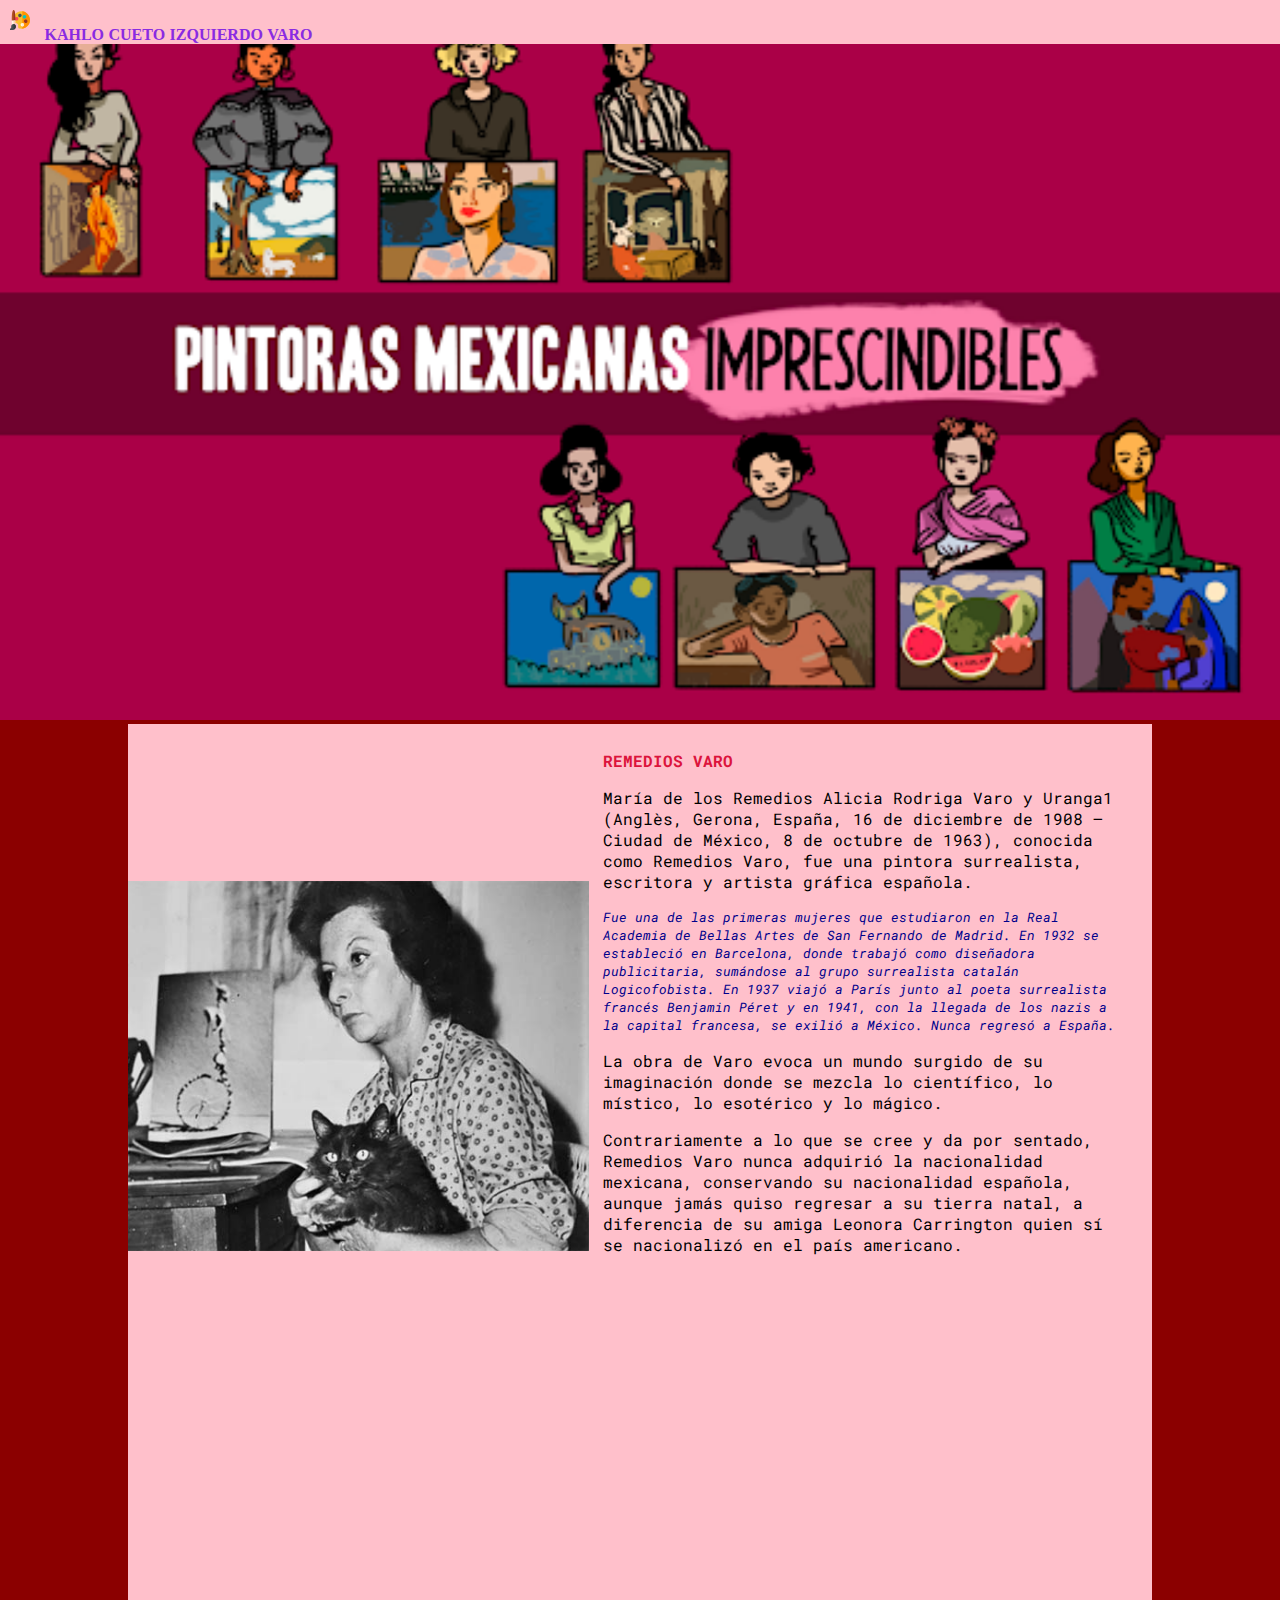
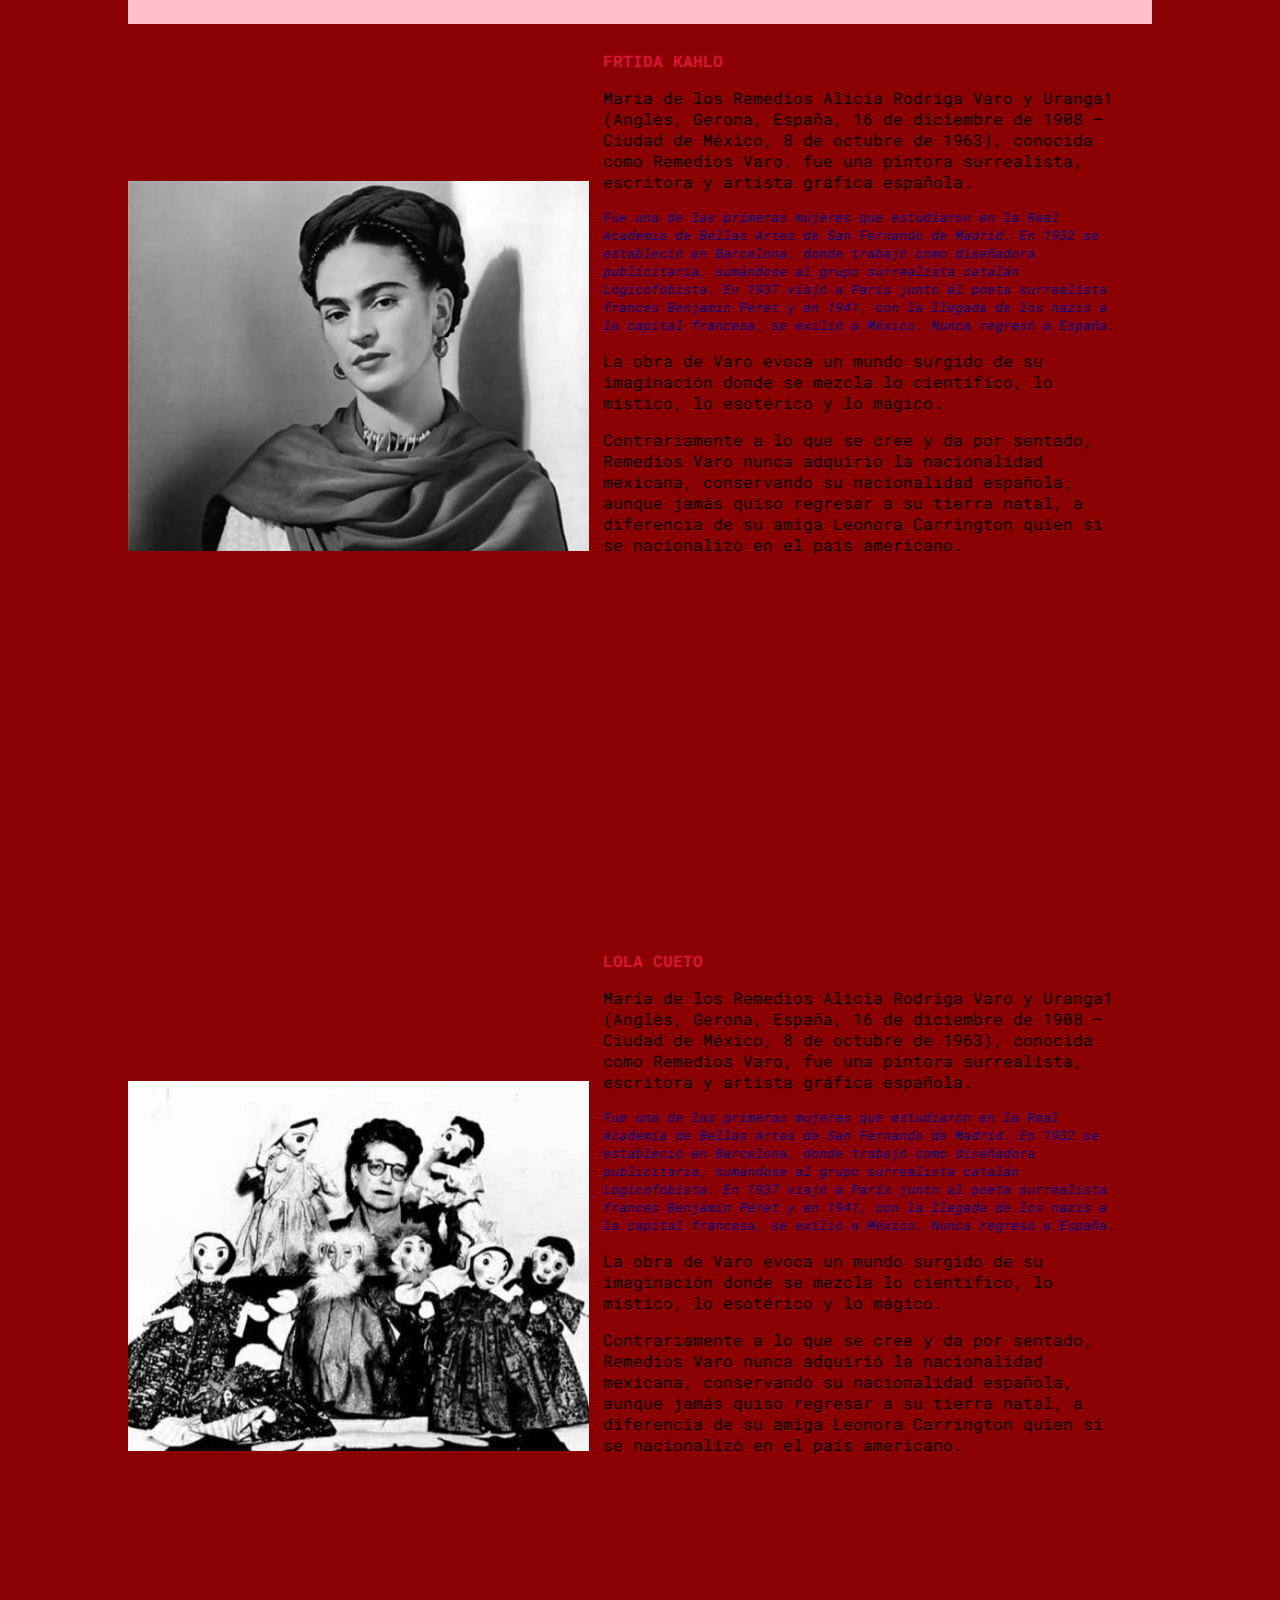
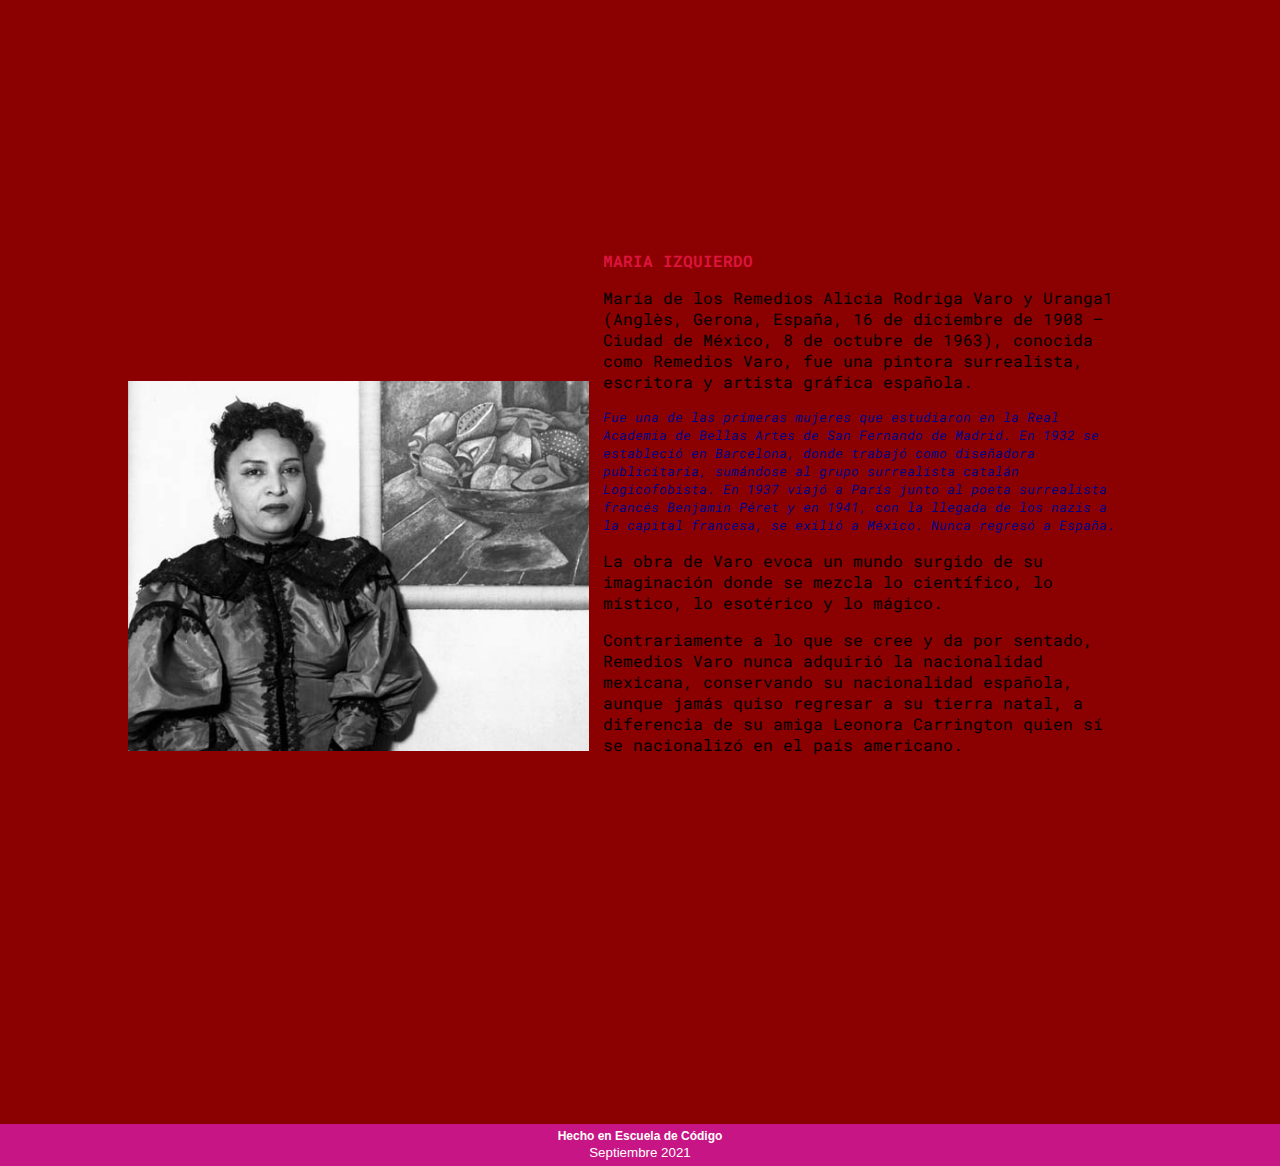
<file: index.html>
<!DOCTYPE html>
<html lang="en">  

<head>
    <meta charset="UTF-8">
    <meta http-equiv="X-UA-Compatible" content="IE=edge">
    <meta name="viewport" content="width=device-width, initial-scale=1.0">
    <title>Pintoras Mexicanas</title>
    <link rel="stylesheet" href="css/style.css">
    <link rel="preconnect" href="https://fonts.googleapis.com">
    <link rel="preconnect" href="https://fonts.gstatic.com" crossorigin>
    <link href="https://fonts.googleapis.com/css2?family=Roboto+Mono:wght@200&display=swap" rel="stylesheet">
</head>

<body>

    <nav>
        <img id="icon-nav" src="assets/icons/paint-palette.svg" alt="">
       
            <a href="#frida-kahlo">KAHLO</a>
            <a href="#lola-cueto">CUETO</a>
            <a href="#maria-izquierdo">IZQUIERDO</a>
            <a href="#remedios-varo">VARO</a>
    </nav>
<!-- Este es un comentario -->
    <div>
        <img id="banner" src="assets/images/banner.png" alt="">
    </div>

    <section id="remedios-varo">
        <div class="cards">
            <div class="picture">
                <img src="assets/images/remedios-varo.jpg" alt="Remedios Varo">
            </div>
            <div class="bio">
                <p class="">REMEDIOS VARO</p>
                <p>María de los Remedios Alicia Rodriga Varo y Uranga1​ (Anglès, Gerona, España, 16 de diciembre de 1908 – Ciudad de México, 8 de octubre de 1963), conocida como Remedios Varo, fue una pintora surrealista, escritora y artista gráfica española.</p>
                <p>Fue una de las primeras mujeres que estudiaron en la Real Academia de Bellas Artes de San Fernando de Madrid. En 1932 se estableció en Barcelona, donde trabajó como diseñadora publicitaria, sumándose al grupo surrealista catalán Logicofobista. En 1937 viajó a París junto al poeta surrealista francés Benjamin Péret y en 1941, con la llegada de los nazis a la capital francesa, se exilió a México. Nunca regresó a España.</p>
                <p>La obra de Varo evoca un mundo surgido de su imaginación donde se mezcla lo científico, lo místico, lo esotérico y lo mágico.</p>
                <p>Contrariamente a lo que se cree y da por sentado, Remedios Varo nunca adquirió la nacionalidad mexicana, conservando su nacionalidad española, aunque jamás quiso regresar a su tierra natal, a diferencia de su amiga Leonora Carrington quien sí se nacionalizó en el país americano.</p>
            </div>
        </div>     
    </section>

    <section id="frida-kahlo">
        <div class="cards">
            <div class="picture">
                <img src="assets/images/frida-kahlo.jpg" alt="Remedios Varo">
            </div>
            <div class="bio">
                <p class="">FRTIDA KAHLO</p>
                <p>María de los Remedios Alicia Rodriga Varo y Uranga1​ (Anglès, Gerona, España, 16 de diciembre de 1908 – Ciudad de México, 8 de octubre de 1963), conocida como Remedios Varo, fue una pintora surrealista, escritora y artista gráfica española.</p>
                <p>Fue una de las primeras mujeres que estudiaron en la Real Academia de Bellas Artes de San Fernando de Madrid. En 1932 se estableció en Barcelona, donde trabajó como diseñadora publicitaria, sumándose al grupo surrealista catalán Logicofobista. En 1937 viajó a París junto al poeta surrealista francés Benjamin Péret y en 1941, con la llegada de los nazis a la capital francesa, se exilió a México. Nunca regresó a España.</p>
                <p>La obra de Varo evoca un mundo surgido de su imaginación donde se mezcla lo científico, lo místico, lo esotérico y lo mágico.</p>
                <p>Contrariamente a lo que se cree y da por sentado, Remedios Varo nunca adquirió la nacionalidad mexicana, conservando su nacionalidad española, aunque jamás quiso regresar a su tierra natal, a diferencia de su amiga Leonora Carrington quien sí se nacionalizó en el país americano.</p>
            </div>
        </div>     
    </section>

    <section id="lola-cueto">
        <div class="cards">
            <div class="picture">
                <img src="assets/images/lola-cueto.jpg" alt="Remedios Varo">
            </div>
            <div class="bio">
                <p class="">LOLA CUETO</p>
                <p>María de los Remedios Alicia Rodriga Varo y Uranga1​ (Anglès, Gerona, España, 16 de diciembre de 1908 – Ciudad de México, 8 de octubre de 1963), conocida como Remedios Varo, fue una pintora surrealista, escritora y artista gráfica española.</p>
                <p>Fue una de las primeras mujeres que estudiaron en la Real Academia de Bellas Artes de San Fernando de Madrid. En 1932 se estableció en Barcelona, donde trabajó como diseñadora publicitaria, sumándose al grupo surrealista catalán Logicofobista. En 1937 viajó a París junto al poeta surrealista francés Benjamin Péret y en 1941, con la llegada de los nazis a la capital francesa, se exilió a México. Nunca regresó a España.</p>
                <p>La obra de Varo evoca un mundo surgido de su imaginación donde se mezcla lo científico, lo místico, lo esotérico y lo mágico.</p>
                <p>Contrariamente a lo que se cree y da por sentado, Remedios Varo nunca adquirió la nacionalidad mexicana, conservando su nacionalidad española, aunque jamás quiso regresar a su tierra natal, a diferencia de su amiga Leonora Carrington quien sí se nacionalizó en el país americano.</p>
            </div>
        </div>     
    </section>

    <section id="maria-izquierdo">
        <div class="cards">
            <div class="picture">
                <img src="assets/images/maria-izquierdo.jpg" alt="Remedios Varo">
            </div>
            <div class="bio">
                <p>MARIA IZQUIERDO</p>
                <p>María de los Remedios Alicia Rodriga Varo y Uranga1​ (Anglès, Gerona, España, 16 de diciembre de 1908 – Ciudad de México, 8 de octubre de 1963), conocida como Remedios Varo, fue una pintora surrealista, escritora y artista gráfica española.</p>
                <p>Fue una de las primeras mujeres que estudiaron en la Real Academia de Bellas Artes de San Fernando de Madrid. En 1932 se estableció en Barcelona, donde trabajó como diseñadora publicitaria, sumándose al grupo surrealista catalán Logicofobista. En 1937 viajó a París junto al poeta surrealista francés Benjamin Péret y en 1941, con la llegada de los nazis a la capital francesa, se exilió a México. Nunca regresó a España.</p>
                <p>La obra de Varo evoca un mundo surgido de su imaginación donde se mezcla lo científico, lo místico, lo esotérico y lo mágico.</p>
                <p>Contrariamente a lo que se cree y da por sentado, Remedios Varo nunca adquirió la nacionalidad mexicana, conservando su nacionalidad española, aunque jamás quiso regresar a su tierra natal, a diferencia de su amiga Leonora Carrington quien sí se nacionalizó en el país americano.</p>
            </div>
        </div>     
    </section>

    <footer>
        <p>Hecho en Escuela de Código</p>
        <small>Septiembre 2021</small>
    </footer>
</body>

</html>
</file>
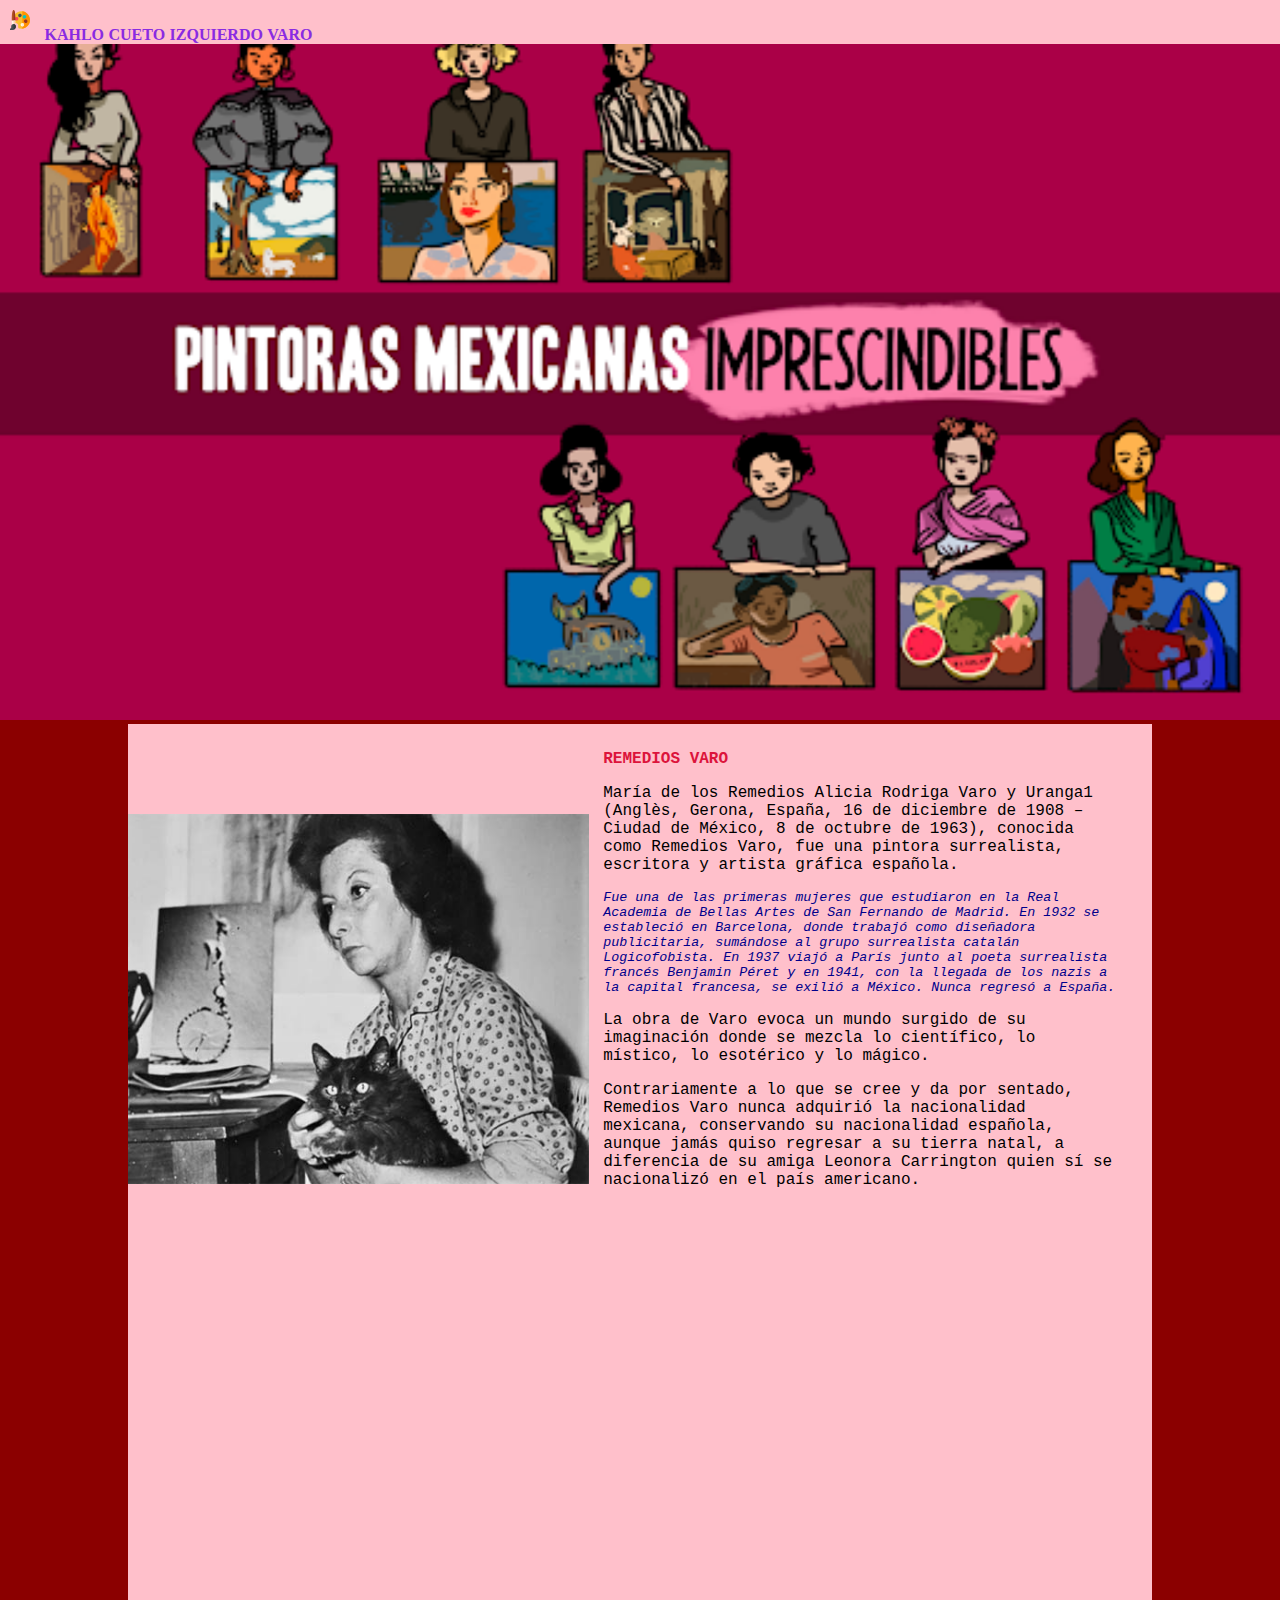
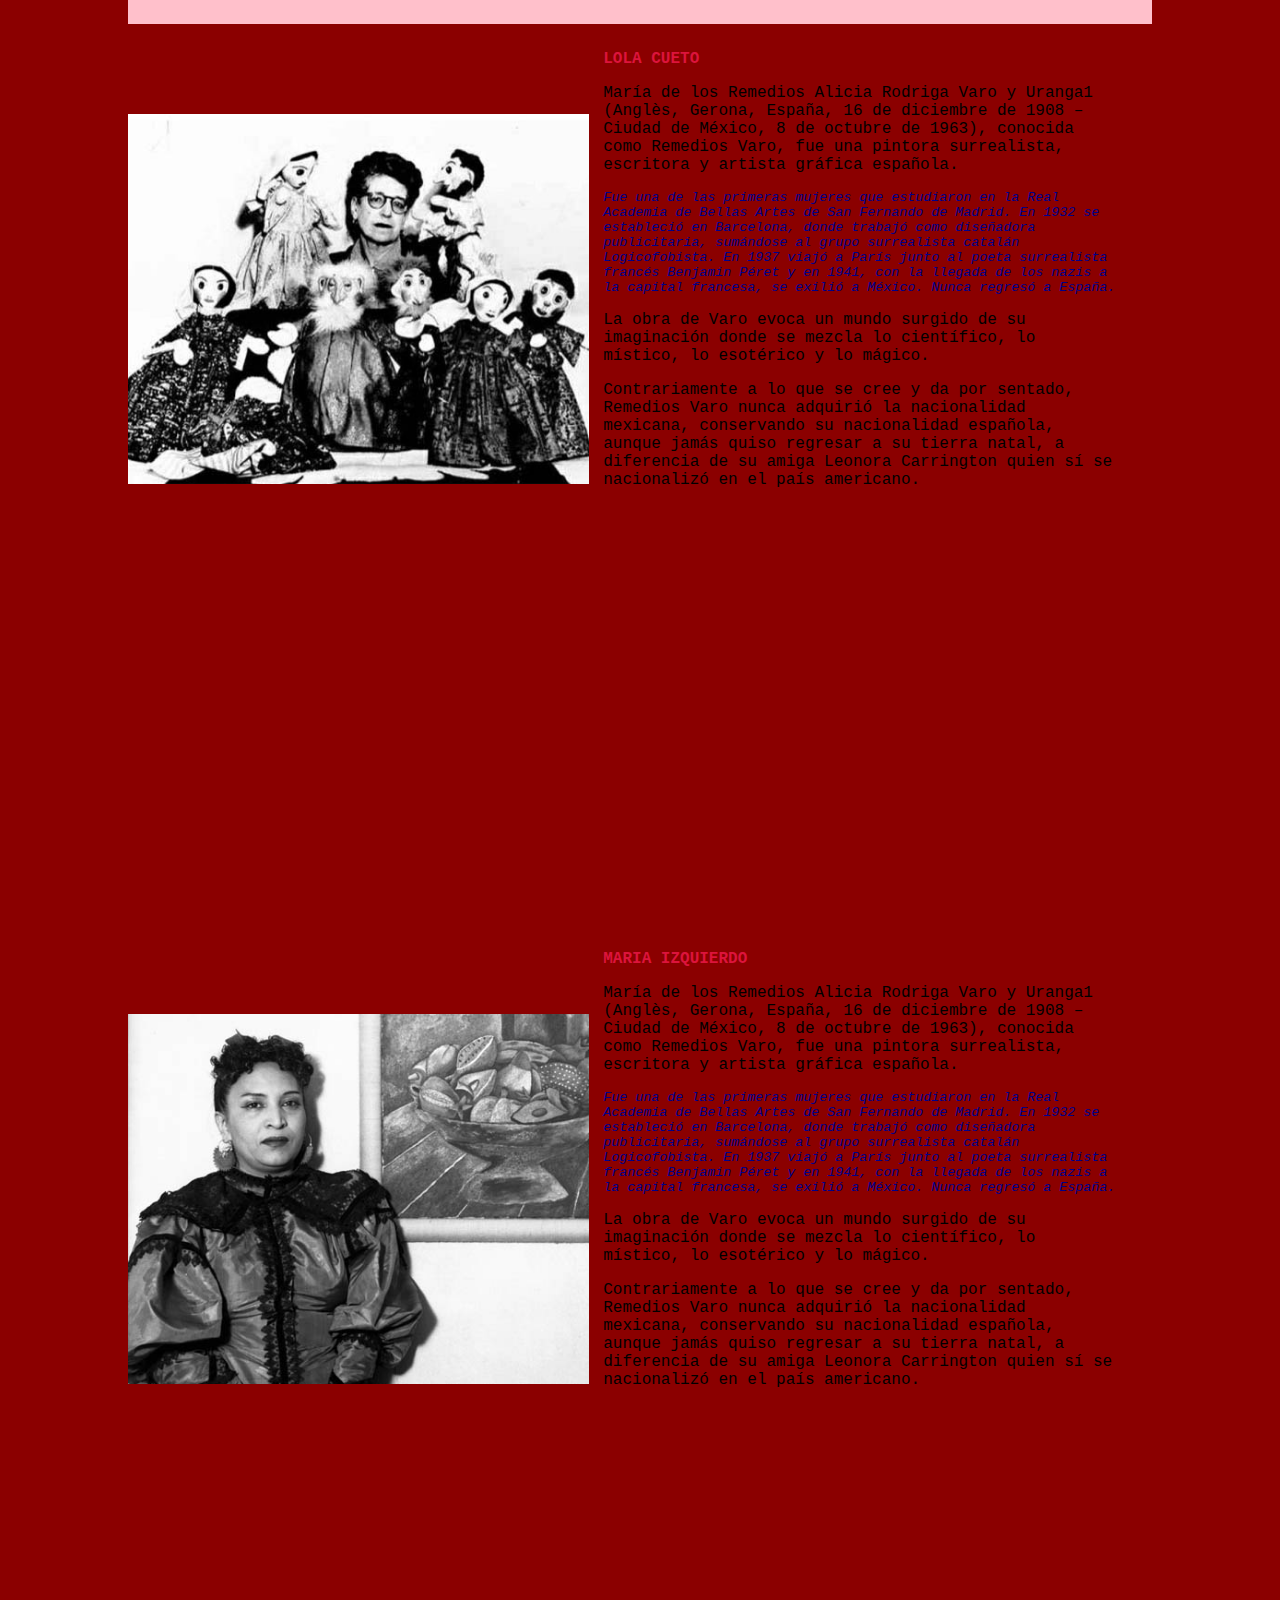
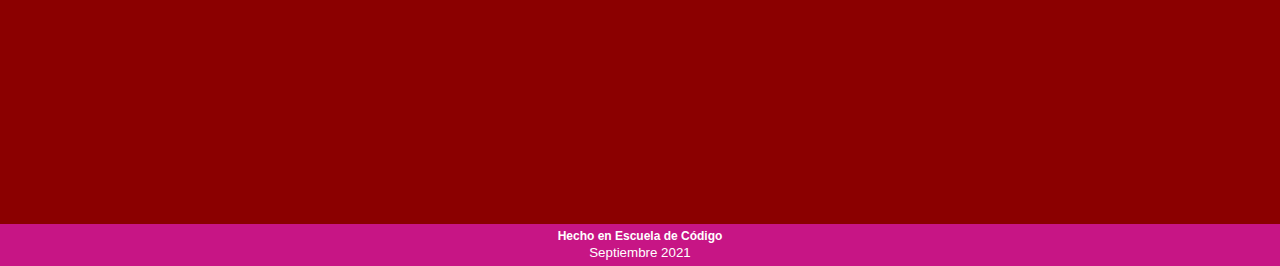
<file: index-dos.html>
<!DOCTYPE html>
<html lang="en">  

<head>
    <meta charset="UTF-8">
    <meta http-equiv="X-UA-Compatible" content="IE=edge">
    <meta name="viewport" content="width=device-width, initial-scale=1.0">
    <title>Pintoras mexicanas</title>
    <link rel="stylesheet" href="css/style.css">
</head>

<body>

    <nav>
        <img id="icon-nav" src="assets/icons/paint-palette.svg" alt="">
       
            <a href="pages/frida-kahlo.html">KAHLO</a>
            <a href="pages/lola-cueto.html">CUETO</a>
            <a href="#maria-izquierdo">IZQUIERDO</a>
            <a href="#remedios-varo">VARO</a>
    </nav>
<!-- Este es un comentario -->
    <div>
        <img id="banner" src="assets/images/banner.png" alt="">
    </div>

    <section id="remedios-varo">
        <div class="cards">
            <div class="picture">
                <img src="assets/images/remedios-varo.jpg" alt="Remedios Varo">
            </div>
            <div class="bio">
                <p class="title">REMEDIOS VARO</p>
                <p>María de los Remedios Alicia Rodriga Varo y Uranga1​ (Anglès, Gerona, España, 16 de diciembre de 1908 – Ciudad de México, 8 de octubre de 1963), conocida como Remedios Varo, fue una pintora surrealista, escritora y artista gráfica española.</p>
                <p>Fue una de las primeras mujeres que estudiaron en la Real Academia de Bellas Artes de San Fernando de Madrid. En 1932 se estableció en Barcelona, donde trabajó como diseñadora publicitaria, sumándose al grupo surrealista catalán Logicofobista. En 1937 viajó a París junto al poeta surrealista francés Benjamin Péret y en 1941, con la llegada de los nazis a la capital francesa, se exilió a México. Nunca regresó a España.</p>
                <p>La obra de Varo evoca un mundo surgido de su imaginación donde se mezcla lo científico, lo místico, lo esotérico y lo mágico.</p>
                <p>Contrariamente a lo que se cree y da por sentado, Remedios Varo nunca adquirió la nacionalidad mexicana, conservando su nacionalidad española, aunque jamás quiso regresar a su tierra natal, a diferencia de su amiga Leonora Carrington quien sí se nacionalizó en el país americano.</p>
            </div>
        </div>     
    </section>

   
    <section id="lola-cueto">
        <div class="cards">
            <div class="picture">
                <img src="assets/images/lola-cueto.jpg" alt="Remedios Varo">
            </div>
            <div class="bio">
                <p class="title">LOLA CUETO</p>
                <p>María de los Remedios Alicia Rodriga Varo y Uranga1​ (Anglès, Gerona, España, 16 de diciembre de 1908 – Ciudad de México, 8 de octubre de 1963), conocida como Remedios Varo, fue una pintora surrealista, escritora y artista gráfica española.</p>
                <p>Fue una de las primeras mujeres que estudiaron en la Real Academia de Bellas Artes de San Fernando de Madrid. En 1932 se estableció en Barcelona, donde trabajó como diseñadora publicitaria, sumándose al grupo surrealista catalán Logicofobista. En 1937 viajó a París junto al poeta surrealista francés Benjamin Péret y en 1941, con la llegada de los nazis a la capital francesa, se exilió a México. Nunca regresó a España.</p>
                <p>La obra de Varo evoca un mundo surgido de su imaginación donde se mezcla lo científico, lo místico, lo esotérico y lo mágico.</p>
                <p>Contrariamente a lo que se cree y da por sentado, Remedios Varo nunca adquirió la nacionalidad mexicana, conservando su nacionalidad española, aunque jamás quiso regresar a su tierra natal, a diferencia de su amiga Leonora Carrington quien sí se nacionalizó en el país americano.</p>
            </div>
        </div>     
    </section>

    <section id="maria-izquierdo">
        <div class="cards">
            <div class="picture">
                <img src="assets/images/maria-izquierdo.jpg" alt="Remedios Varo">
            </div>
            <div class="bio">
                <p class="title">MARIA IZQUIERDO</p>
                <p>María de los Remedios Alicia Rodriga Varo y Uranga1​ (Anglès, Gerona, España, 16 de diciembre de 1908 – Ciudad de México, 8 de octubre de 1963), conocida como Remedios Varo, fue una pintora surrealista, escritora y artista gráfica española.</p>
                <p>Fue una de las primeras mujeres que estudiaron en la Real Academia de Bellas Artes de San Fernando de Madrid. En 1932 se estableció en Barcelona, donde trabajó como diseñadora publicitaria, sumándose al grupo surrealista catalán Logicofobista. En 1937 viajó a París junto al poeta surrealista francés Benjamin Péret y en 1941, con la llegada de los nazis a la capital francesa, se exilió a México. Nunca regresó a España.</p>
                <p>La obra de Varo evoca un mundo surgido de su imaginación donde se mezcla lo científico, lo místico, lo esotérico y lo mágico.</p>
                <p>Contrariamente a lo que se cree y da por sentado, Remedios Varo nunca adquirió la nacionalidad mexicana, conservando su nacionalidad española, aunque jamás quiso regresar a su tierra natal, a diferencia de su amiga Leonora Carrington quien sí se nacionalizó en el país americano.</p>
            </div>
        </div>     
    </section>

    <footer>
        <p>Hecho en Escuela de Código</p>
        <small>Septiembre 2021</small>
    </footer>
</body>

</html>
</file>
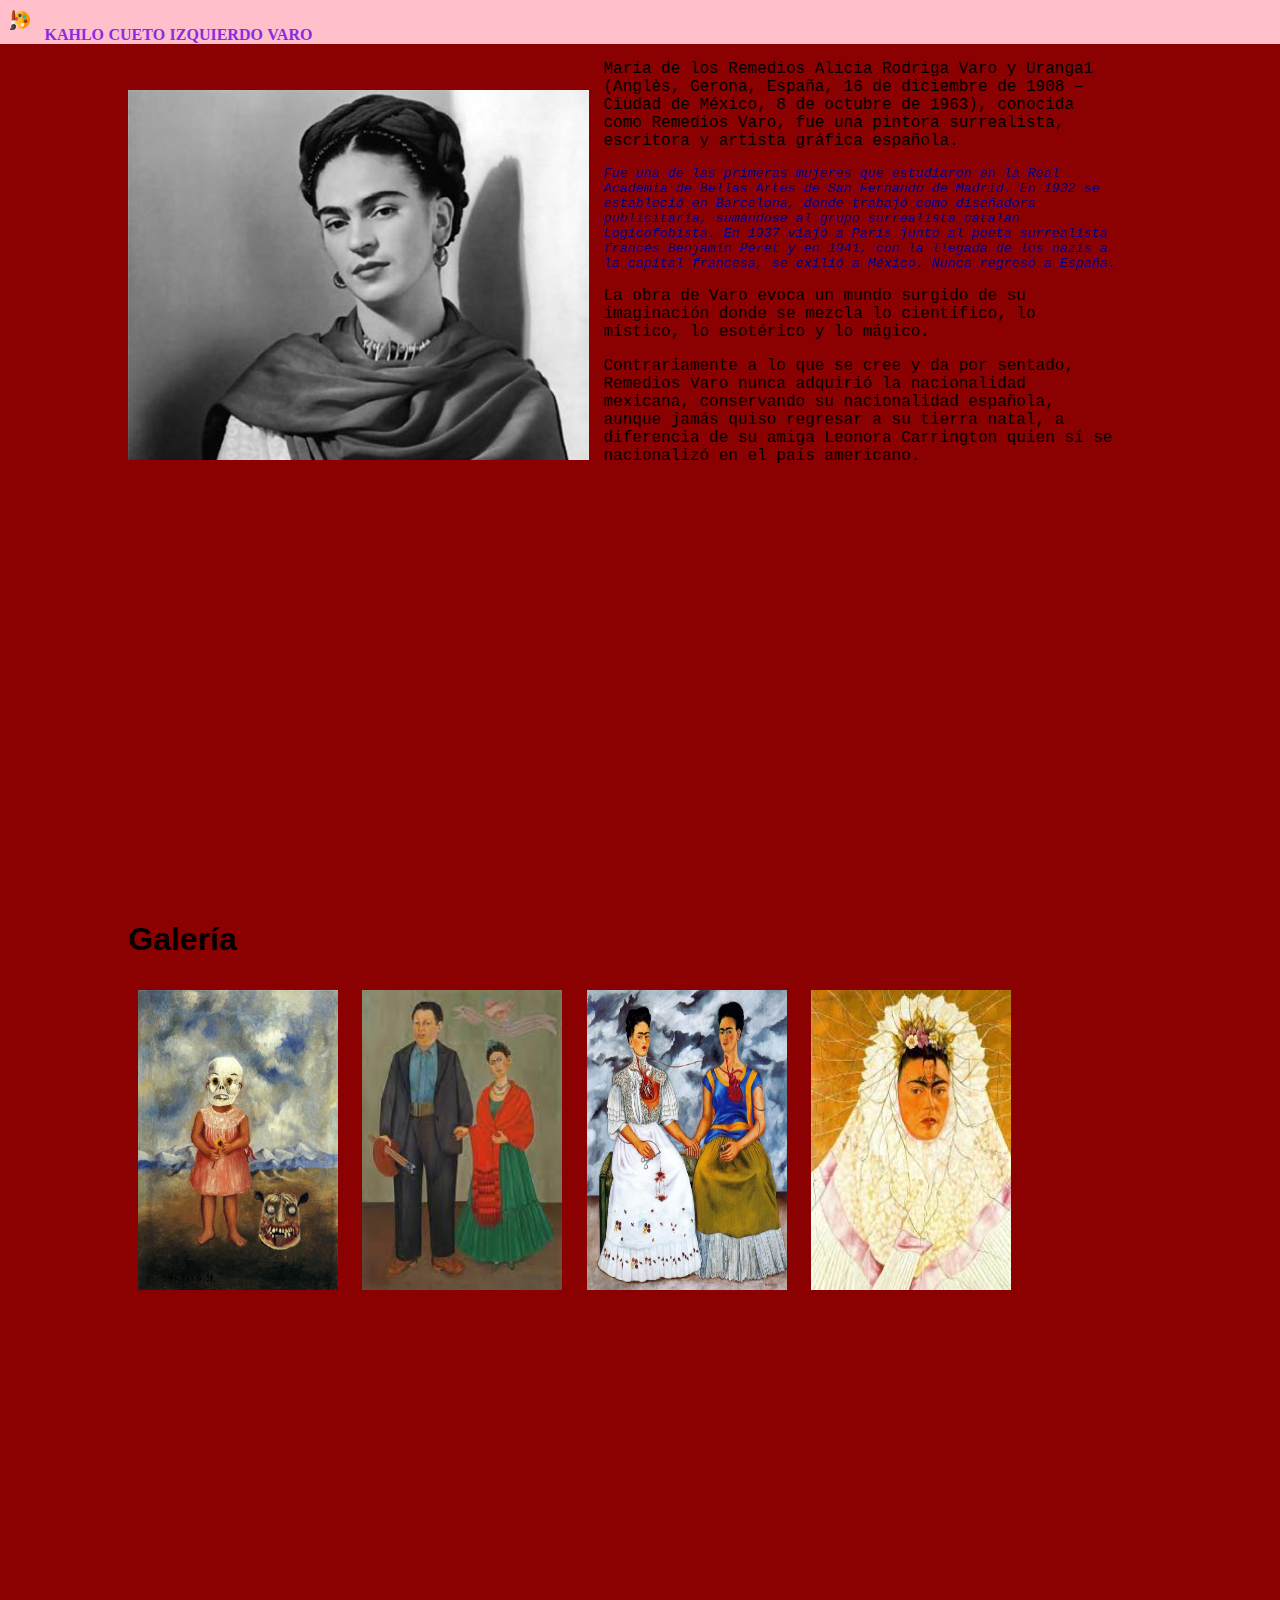
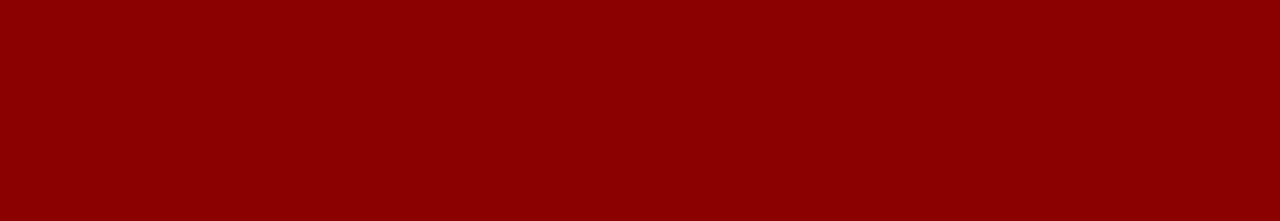
<file: pages/frida-kahlo.html>
<!DOCTYPE html>
<html lang="en">
<head>
    <meta charset="UTF-8">
    <meta http-equiv="X-UA-Compatible" content="IE=edge">
    <meta name="viewport" content="width=device-width, initial-scale=1.0">
    <title>Frida Kahlo</title>
    <link rel="stylesheet" href="../css/style.css">
</head>
<body>
    </nav>
    <nav>
        <a href="../index-dos.html"><img id="icon-nav" src="../assets/icons/paint-palette.svg" alt=""></a>
       
            <a href="#frida-kahlo">KAHLO</a>
            <a href="#lola-cueto">CUETO</a>
            <a href="#maria-izquierdo">IZQUIERDO</a>
            <a href="#remedios-varo">VARO</a>
    </nav>
    <section id="frida-kahlo">
        <div class="cards">
            <div class="picture">
                <img src="../assets/images/frida-kahlo.jpg" alt="Remedios Varo">
            </div>
            <div class="bio">
                <p class="title">FRIDA KAHLO</p>
                <p>María de los Remedios Alicia Rodriga Varo y Uranga1​ (Anglès, Gerona, España, 16 de diciembre de 1908 – Ciudad de México, 8 de octubre de 1963), conocida como Remedios Varo, fue una pintora surrealista, escritora y artista gráfica española.</p>
                <p>Fue una de las primeras mujeres que estudiaron en la Real Academia de Bellas Artes de San Fernando de Madrid. En 1932 se estableció en Barcelona, donde trabajó como diseñadora publicitaria, sumándose al grupo surrealista catalán Logicofobista. En 1937 viajó a París junto al poeta surrealista francés Benjamin Péret y en 1941, con la llegada de los nazis a la capital francesa, se exilió a México. Nunca regresó a España.</p>
                <p>La obra de Varo evoca un mundo surgido de su imaginación donde se mezcla lo científico, lo místico, lo esotérico y lo mágico.</p>
                <p>Contrariamente a lo que se cree y da por sentado, Remedios Varo nunca adquirió la nacionalidad mexicana, conservando su nacionalidad española, aunque jamás quiso regresar a su tierra natal, a diferencia de su amiga Leonora Carrington quien sí se nacionalizó en el país americano.</p>
            </div>
        </div>     
    </section>

    <section id="gallery">
        <h1>Galería</h1>
        <div><img src="../assets/images/frida-1.jpg" alt="Nombre pintura"></div>
        <div><img src="../assets/images/frida-2.jpeg" alt="Nombre pintura"></div>
        <div><img src="../assets/images/frida-3.jpeg" alt="Nombre pintura"></div>
        <div><img src="../assets/images/frida-4.jpeg" alt="Nombre pintura"></div>
    </section>

</body>
</html>
</file>
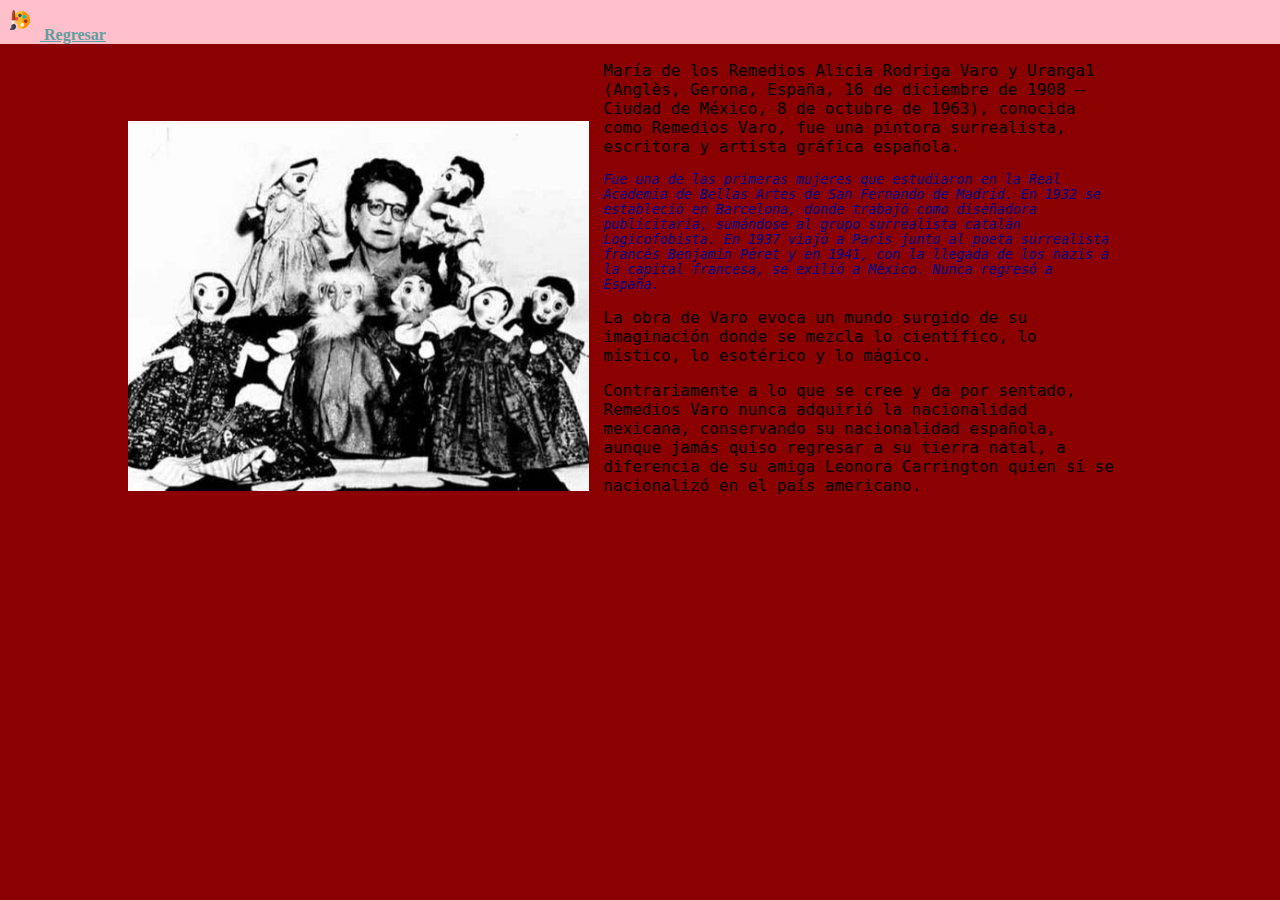
<file: pages/lola-cueto.html>
<!DOCTYPE html>
<html lang="en">
<head>
    <meta charset="UTF-8">
    <meta http-equiv="X-UA-Compatible" content="IE=edge">
    <meta name="viewport" content="width=device-width, initial-scale=1.0">
    <title>Frida Kahlo</title>
    <link rel="stylesheet" href="../css/style.css">
</head>
<body>
    </nav>
    <nav>
        <a href="../index-dos.html"><img id="icon-nav" src="../assets/icons/paint-palette.svg" alt=""> Regresar</a>
         
    </nav>
    <section id="lola-cueto">
        <div class="cards">
            <div class="picture">
                <img src="../assets/images/lola-cueto.jpg" alt="Lola Cueto">
            </div>
            <div class="bio">
                <p class="">LOLA CUETO</p>
                <p>María de los Remedios Alicia Rodriga Varo y Uranga1​ (Anglès, Gerona, España, 16 de diciembre de 1908 – Ciudad de México, 8 de octubre de 1963), conocida como Remedios Varo, fue una pintora surrealista, escritora y artista gráfica española.</p>
                <p>Fue una de las primeras mujeres que estudiaron en la Real Academia de Bellas Artes de San Fernando de Madrid. En 1932 se estableció en Barcelona, donde trabajó como diseñadora publicitaria, sumándose al grupo surrealista catalán Logicofobista. En 1937 viajó a París junto al poeta surrealista francés Benjamin Péret y en 1941, con la llegada de los nazis a la capital francesa, se exilió a México. Nunca regresó a España.</p>
                <p>La obra de Varo evoca un mundo surgido de su imaginación donde se mezcla lo científico, lo místico, lo esotérico y lo mágico.</p>
                <p>Contrariamente a lo que se cree y da por sentado, Remedios Varo nunca adquirió la nacionalidad mexicana, conservando su nacionalidad española, aunque jamás quiso regresar a su tierra natal, a diferencia de su amiga Leonora Carrington quien sí se nacionalizó en el país americano.</p>
            </div>
        </div>     
    </section>

</body>
</html>
</file>
<file: css/style.css>
@font-face {
    font-family: 'Franklin Gothic Medium', 'Arial Narrow', Arial, sans-serif ;
    src: url(../assets/fonts/typwrng.ttf);
}

/*Este es un comment*/
body{
    margin: 0;
    padding:0 ;
    font-family: sans-serif;
}

/*ID*/
#icon-nav{
  width: 20px; 
  padding: 10px; 
}

nav span{
    color: #ffffff;
    font-size:18px;
    font-weight: bolder;
}

nav{
    background-color: pink;
    position:fixed;
    width: 100%;  
}

a{
    text-decoration: none;
    color: blueviolet;
    font-weight: bolder;
    font-family:Cambria, Cochin, Georgia, Times, 'Times New Roman', serif
}

nav a:hover{
    color: cadetblue;
    text-decoration: underline;
}


#banner{
    width: 100%;
}

.cards{
    width: 100%;
}

.picture{
    width: 45%;
    display: inline-block;
}

.picture img{
    width: 100%;
}

.bio{
    width: 50%;
    display: inline-block;
    font-size: 16px;
    padding: 10px;
    font-family: 'Roboto Mono', monospace;
}

.title{
    font-weight: bolder;
}

section{
    width: 80%;
    margin: 0 auto;
    height: 100vh;
}

footer{
    background-color: mediumvioletred;
    color: white;
    text-align: center;
    padding: 5px;
}

footer p{
    margin: 0;
    font-weight: bolder;
    font-size: 12px
}

#remedios-varo{
    background-color:pink;
}

#gallery{
    width: 80%;
    margin: 0 auto;
}

#gallery div{
    display: inline-block;
}

#gallery img{
    width: 200px;
    height:300px;
    padding: 10px;
}

#gallery img:hover{
    filter: opacity(.5);
}


/*PSEUDOCLASES*/
div.bio p:first-of-type{
    font-weight: bolder;
    color: crimson;
}

div.bio p:nth-of-type(3n){
    font-style: italic;
    font-size: smaller;
    color: darkblue;
}

div.bio:read-only{
    cursor: not-allowed;
}

@media (max-width:950px){

.bio, .picture {
    width: 100%;
}

section{
    width: 90%;
    height: auto;
}

}

@media (min-width:1020px){
    body {
        background-color: darkgoldenrod;
    }
}

@media (min-width:990px) and (orientation:landscape){
    body{
        background-color: darkred;
    }
}
</file>
